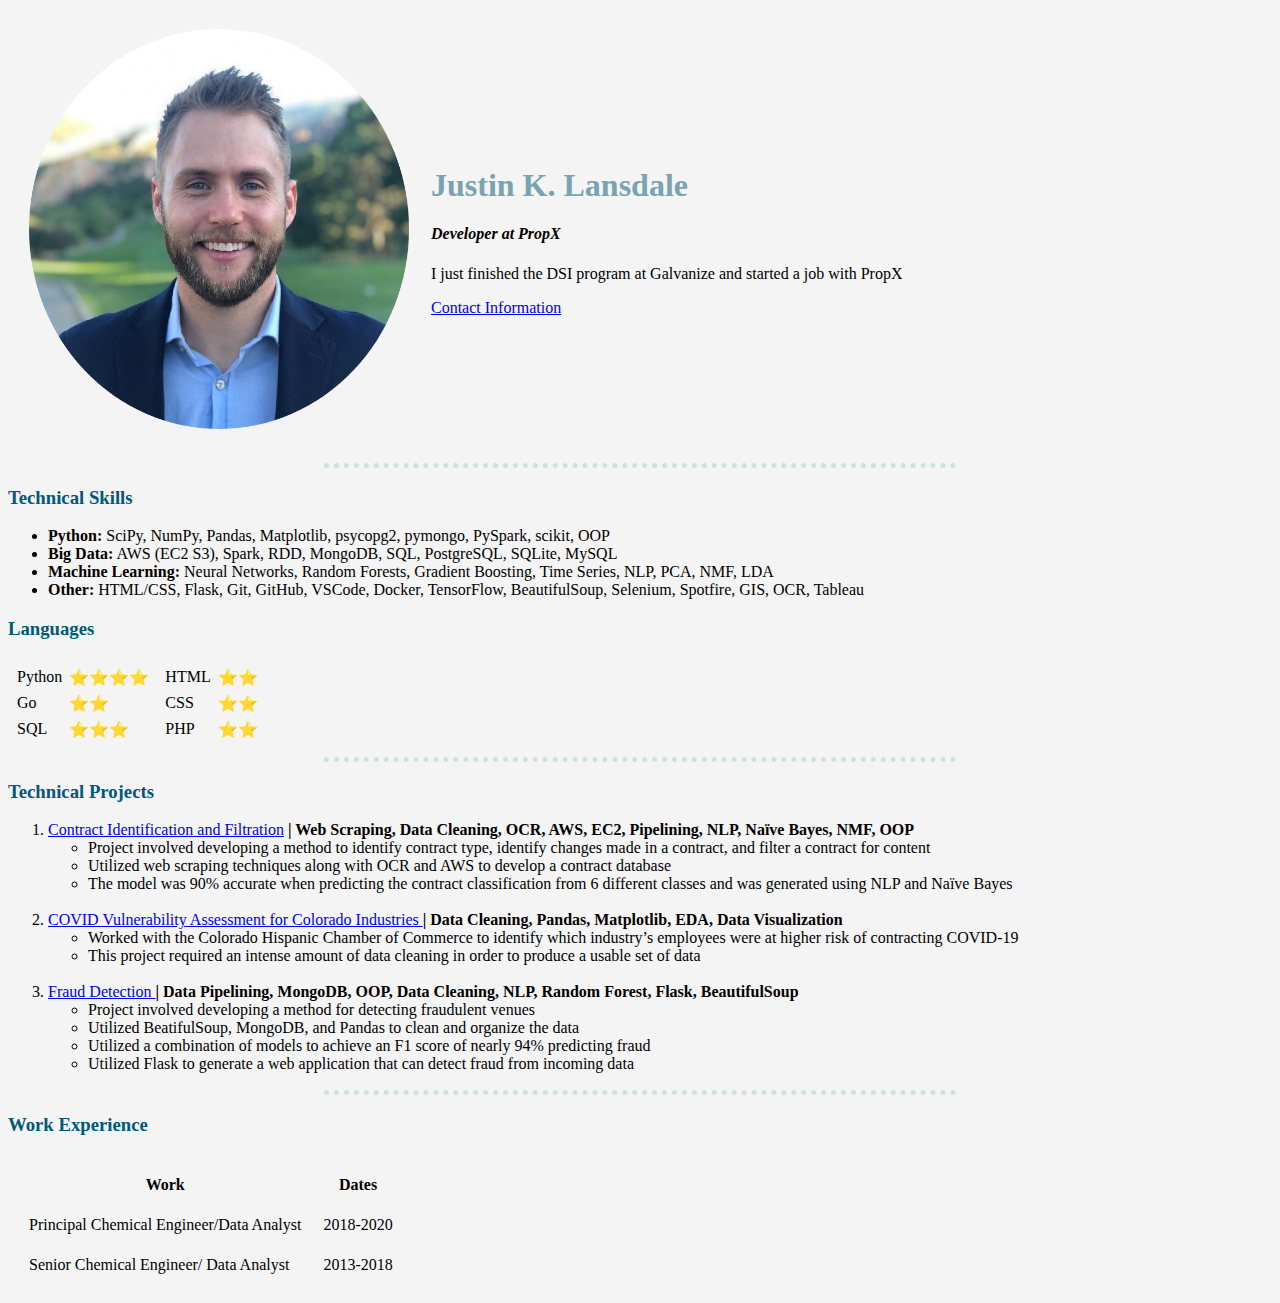
<file: index.html>
<!DOCTYPE html>
<html lang="en">

<head>
    <meta charset="UTF-8"> <!-- metadata charset declares doc character encoding-->
    <meta name="viewport" content="width=device-width, initial-scale=1.0">
    <title>Justin Lansdale</title>
    <link rel="stylesheet" href="css/styles.css">
</head>

<body>
    <table cellspacing="20">
        <tr>
            <td>
                <img class="profilePic" src="https://jlan84.github.io/cv/img/prof_pic1_circ.png" alt="Profile Picture">
            </td>
            <td>
                <h1 id="Name">Justin K. Lansdale</h1>
                <em>
                    <p>
                        <h4>Developer at <strong>PropX</strong></h4>
                    </p>
                </em>
                <p>
                    I just finished the DSI program at Galvanize and started a job with
                    PropX
                </p>
                <a href="contact_info.html">Contact Information</a>
            </td>
        </tr>
    </table>
    <hr size="3" noshade>
    <h3>Technical Skills</h3>
    <ul>
        <!-- Unordered List -->
        <li>
            <!-- List Item -->
            <strong>Python:</strong>
            SciPy, NumPy, Pandas, Matplotlib, psycopg2, pymongo, PySpark,
            scikit, OOP
        </li>
        <li>
            <strong>Big Data:</strong>
            AWS (EC2 S3), Spark, RDD, MongoDB, SQL, PostgreSQL, SQLite, MySQL
        </li>
        <li>
            <strong>Machine Learning:</strong>
            Neural Networks, Random Forests, Gradient Boosting, Time Series,
            NLP, PCA, NMF, LDA
        </li>
        <li>
            <strong>Other:</strong>
            HTML/CSS, Flask, Git, GitHub, VSCode, Docker, TensorFlow,
            BeautifulSoup, Selenium, Spotfire, GIS, OCR, Tableau
        </li>
    </ul>
    <h3>Languages</h3>
    <table>
        <tr>
            <td>
                <table cellspacing="5">
                    <tr>
                        <td>Python</td>
                        <td>⭐⭐⭐⭐</td>
                    </tr>
                    <tr>
                        <td>Go</td>
                        <td>⭐⭐</td>
                    </tr>
                    <tr>
                        <td>SQL</td>
                        <td>⭐⭐⭐</td>
                    </tr>
                </table>
            </td>
            <td>
                <table cellspacing="5">
                    <tr>
                        <td>HTML</td>
                        <td>⭐⭐</td>
                    </tr>
                    <tr>
                        <td>CSS</td>
                        <td>⭐⭐</td>
                    </tr>
                    <tr>
                        <td>PHP</td>
                        <td>⭐⭐</td>
                    </tr>
                </table>
            </td>
        </tr>
    </table>
    <hr size="3" noshade>
    <h3>Technical Projects</h3>
    <ol>
        <li>
            <a href="https://github.com/jlan84/Contract-Identification-and-Filtration">Contract Identification and
                Filtration</a>
            <strong>
                | Web Scraping, Data Cleaning, OCR, AWS, EC2, Pipelining,
                NLP, Naïve Bayes, NMF, OOP
            </strong>
            <ul>
                <li>
                    Project involved developing a method to identify contract
                    type, identify changes made in a contract, and filter a
                    contract for content
                </li>
                <li>
                    Utilized web scraping techniques along with OCR and AWS to
                    develop a contract database
                </li>
                <li>
                    The model was 90% accurate when predicting the contract
                    classification from 6 different classes and was generated
                    using NLP and Naïve Bayes
                </li>
            </ul>
        </li>
        <br>
        <li>
            <a href="https://github.com/jlan84/COVID-Vulnerability-Assessment-for-Colorado-Industries">
                COVID Vulnerability Assessment for Colorado Industries
            </a>
            <strong>
                | Data Cleaning, Pandas, Matplotlib, EDA, Data Visualization
            </strong>
            <ul>
                <li>
                    Worked with the Colorado Hispanic Chamber of Commerce to
                    identify which industry’s employees were at higher risk of
                    contracting COVID-19
                </li>
                <li>
                    This project required an intense amount of data cleaning
                    in order to produce a usable set of data
                </li>
            </ul>
        </li>
        <br>
        <li>
            <a href="https://github.com/jlan84/fraud-detection">
                Fraud Detection
            </a>
            <strong>
                | Data Pipelining, MongoDB, OOP, Data Cleaning, NLP,
                Random Forest, Flask, BeautifulSoup
            </strong>
            <ul>
                <li>
                    Project involved developing a method for detecting
                    fraudulent venues
                </li>
                <li>
                    Utilized BeatifulSoup, MongoDB, and Pandas to clean and
                    organize the data
                </li>
                <li>
                    Utilized a combination of models to achieve an F1 score of
                    nearly 94% predicting fraud
                </li>
                <li>
                    Utilized Flask to generate a web application that can
                    detect fraud from incoming data
                </li>
            </ul>
        </li>
    </ol>
    <hr size="3" noshade>
    <h3>Work Experience</h3>
    <table cellspacing="20">
        <!-- Creates a table -->
        <thead>
            <tr>
                <th>Work</th> <!-- Table Head-->
                <th>Dates</th>
            </tr>
        </thead>
        <tbody>
            <tr>
                <!-- Table Row -->
                <td>Principal Chemical Engineer/Data Analyst</td> <!-- Table Data-->
                <td>2018-2020</td>
            </tr>
            <tr>
                <td>Senior Chemical Engineer/ Data Analyst</td>
                <td>2013-2018</td>
            </tr>
        </tbody>
    </table>
</body>

</html>
</file>
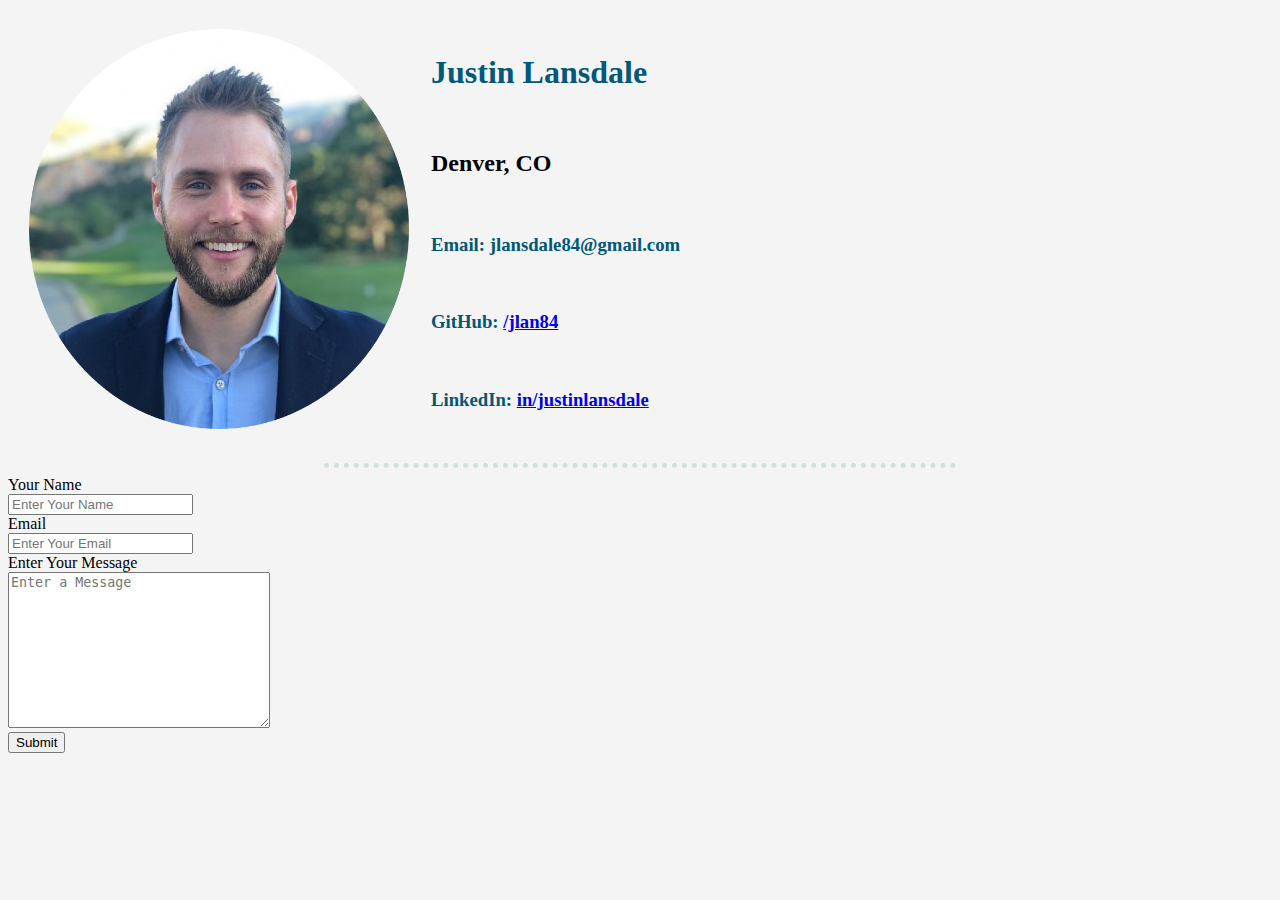
<file: contact_info.html>
<!DOCTYPE html>
<html lang="en">

<head>
    <meta charset="UTF-8">
    <meta name="viewport" content="width=device-width, initial-scale=1.0">
    <title>Contact Information</title>
    <link rel="stylesheet" href="css/styles.css">
</head>

<body>
    <table cellspacing="20">
        <tr>
            <td>
                <img class="profilePic" src="https://jlan84.github.io/cv/img/prof_pic1_circ.png" alt="Profile Picture"
                    style="width:380px; height:400px">
            </td>
            <td>
                <h1>Justin Lansdale</h1><br>
                <h2>Denver, CO</h2><br>
                <h3>Email: jlansdale84@gmail.com</h3><br>
                <h3>GitHub: <a href="https://github.com/jlan84">/jlan84</a></h3><br>
                <h3>
                    LinkedIn:
                    <a href="www.linkedin.com/in/justinlansdale">in/justinlansdale</a>
                </h3>
            </td>
        </tr>
    </table>
    <hr size="3" noshade>
    <form action="mailto:jlansdale84@gmail.com" method="post" enctype="text/plain">
        <label>Your Name</label><br>
        <input type="text" name="yourName" placeholder="Enter Your Name"><br>
        <label for="email">Email</label><br>
        <input type="email" name="yourEmail" placeholder="Enter Your Email"><br>
        <label for="user text">Enter Your Message</label><br>
        <textarea name="yourMessage" id="" cols="30" rows="10" placeholder="Enter a Message"></textarea><br>
        <!-- <label for="checkbox">Do you want to sign up for the email list?</label> -->
        <!-- <input type="checkbox" name="checkbox"> -->
        <input type="submit" value="Submit">
    </form>
</body>

</html>
</file>
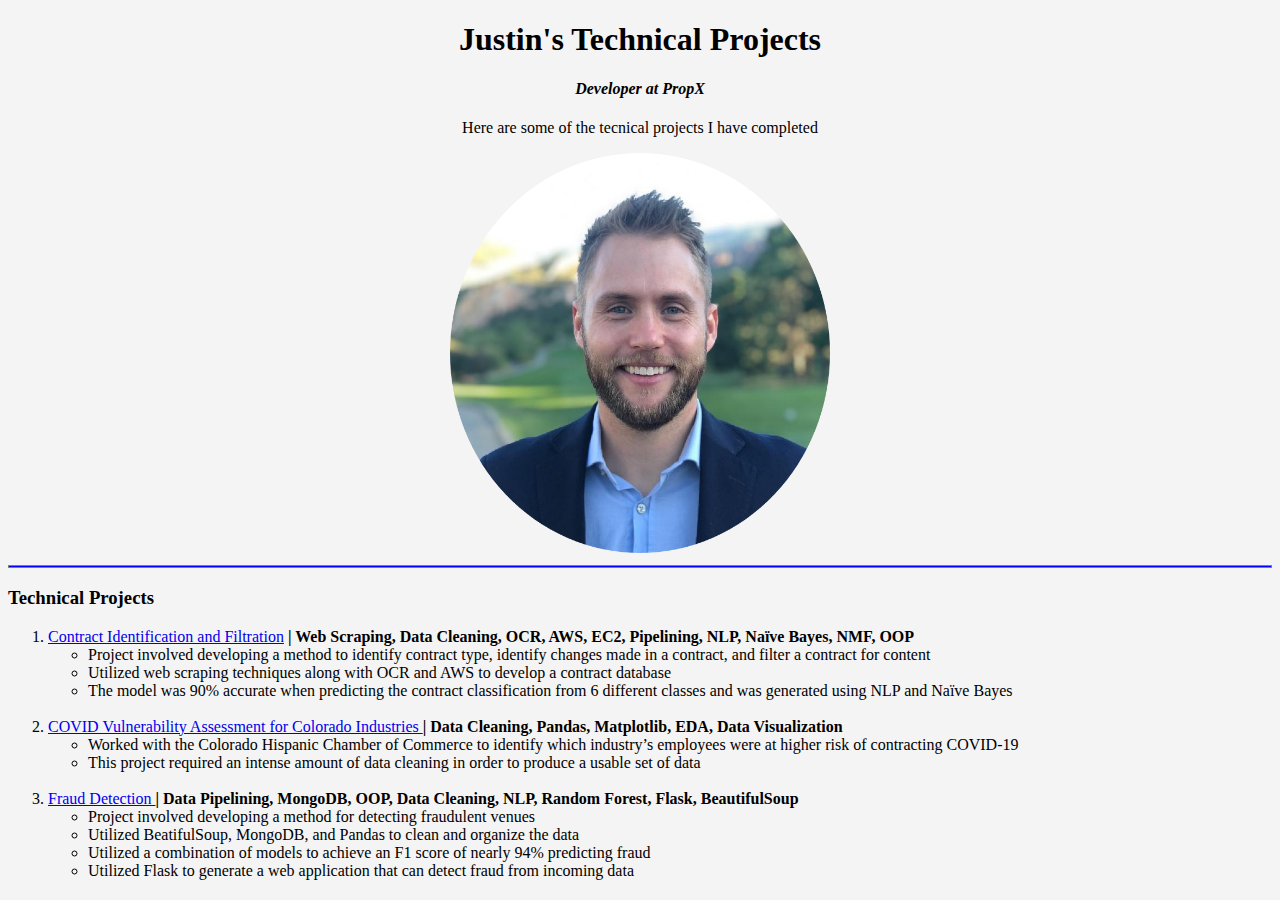
<file: technical_projects.html>
<!DOCTYPE html>
<html lang="en">
<head>
    <meta charset="UTF-8">
    <meta name="viewport" content="width=device-width, initial-scale=1.0">
    <title>Justin's Technical Projects</title>
    <style>
        body {
            background-color: #f5f4f4;
        }
        hr {
            background-color: blue;
        }
    </style>
</head>
<body>
    <center>
        <h1>Justin's Technical Projects</h1>
        <em>
            <p>
                <h4>Developer at <strong>PropX</strong></h4>
            </p>
        </em>
        <p>
            Here are some of the tecnical projects I have completed
        </p>
        <img src="https://jlan84.github.io/cv/prof_pic1_circ.png" alt="Profile Picture"
            style="width:380px; height:400px">
    </center>
    <hr size="3" noshade>
    <h3>Technical Projects</h3>
    <ol>
        <li>
            <a href="https://github.com/jlan84/Contract-Identification-and-Filtration">Contract Identification and Filtration</a>
            <strong>
                | Web Scraping, Data Cleaning, OCR, AWS, EC2, Pipelining,
                NLP, Naïve Bayes, NMF, OOP
            </strong>
            <ul>
                <li>
                    Project involved developing a method to identify contract
                    type, identify changes made in a contract, and filter a
                    contract for content
                </li>
                <li>
                    Utilized web scraping techniques along with OCR and AWS to
                    develop a contract database
                </li>
                <li>
                    The model was 90% accurate when predicting the contract
                    classification from 6 different classes and was generated
                    using NLP and Naïve Bayes
                </li>
            </ul>
        </li>
        <br>
        <li>
            <a href="https://github.com/jlan84/COVID-Vulnerability-Assessment-for-Colorado-Industries">
                COVID Vulnerability Assessment for Colorado Industries
            </a>
            <strong>
                | Data Cleaning, Pandas, Matplotlib, EDA, Data Visualization
            </strong>
            <ul>
                <li>
                    Worked with the Colorado Hispanic Chamber of Commerce to
                    identify which industry’s employees were at higher risk of
                    contracting COVID-19
                </li>
                <li>
                    This project required an intense amount of data cleaning
                    in order to produce a usable set of data
                </li>
            </ul>
        </li>
        <br>
        <li>
            <a href="https://github.com/jlan84/fraud-detection">
                Fraud Detection
            </a>
            <strong>
                | Data Pipelining, MongoDB, OOP, Data Cleaning, NLP,
                Random Forest, Flask, BeautifulSoup
            </strong>
            <ul>
                <li>
                    Project involved developing a method for detecting
                    fraudulent venues
                </li>
                <li>
                    Utilized BeatifulSoup, MongoDB, and Pandas to clean and
                    organize the data
                </li>
                <li>
                    Utilized a combination of models to achieve an F1 score of
                    nearly 94% predicting fraud
                </li>
                <li>
                    Utilized Flask to generate a web application that can
                    detect fraud from incoming data
                </li>
            </ul>
        </li>
    </ol>
</body>
</html>
</file>
<file: css/styles.css>
/**************************** TAG SELECTORS ****************************/

body {
    background-color: #f5f4f4;
}
hr {
    border: 5px;
    border-style: none none dotted; /* top left/right bottom*/
    color: #cae4db; 
    background-color:  #f5f4f4;;
    width: 50%
}
h1 {
    color: #00587a;
}
h3 {
    color: #00587a;
}


/******* CLASS SELECTORS: Use to apply to a group of related elements *******/
/* you can have more than one class for an element eg. class="c1 c2"*/

.profilePic {
    height: 400px;
    width: 380px;
}

/* :hover is a sudo tag and changes the properties when you hover the mouse*/
.profilePic:hover {
    height: 500px;
    width: 475px;
}

/******************* ID SELECTORS: Use for a single element ***************/
/* you can only have one id an element*/
#Name {
    color: #79a3b1;
}
</file>
